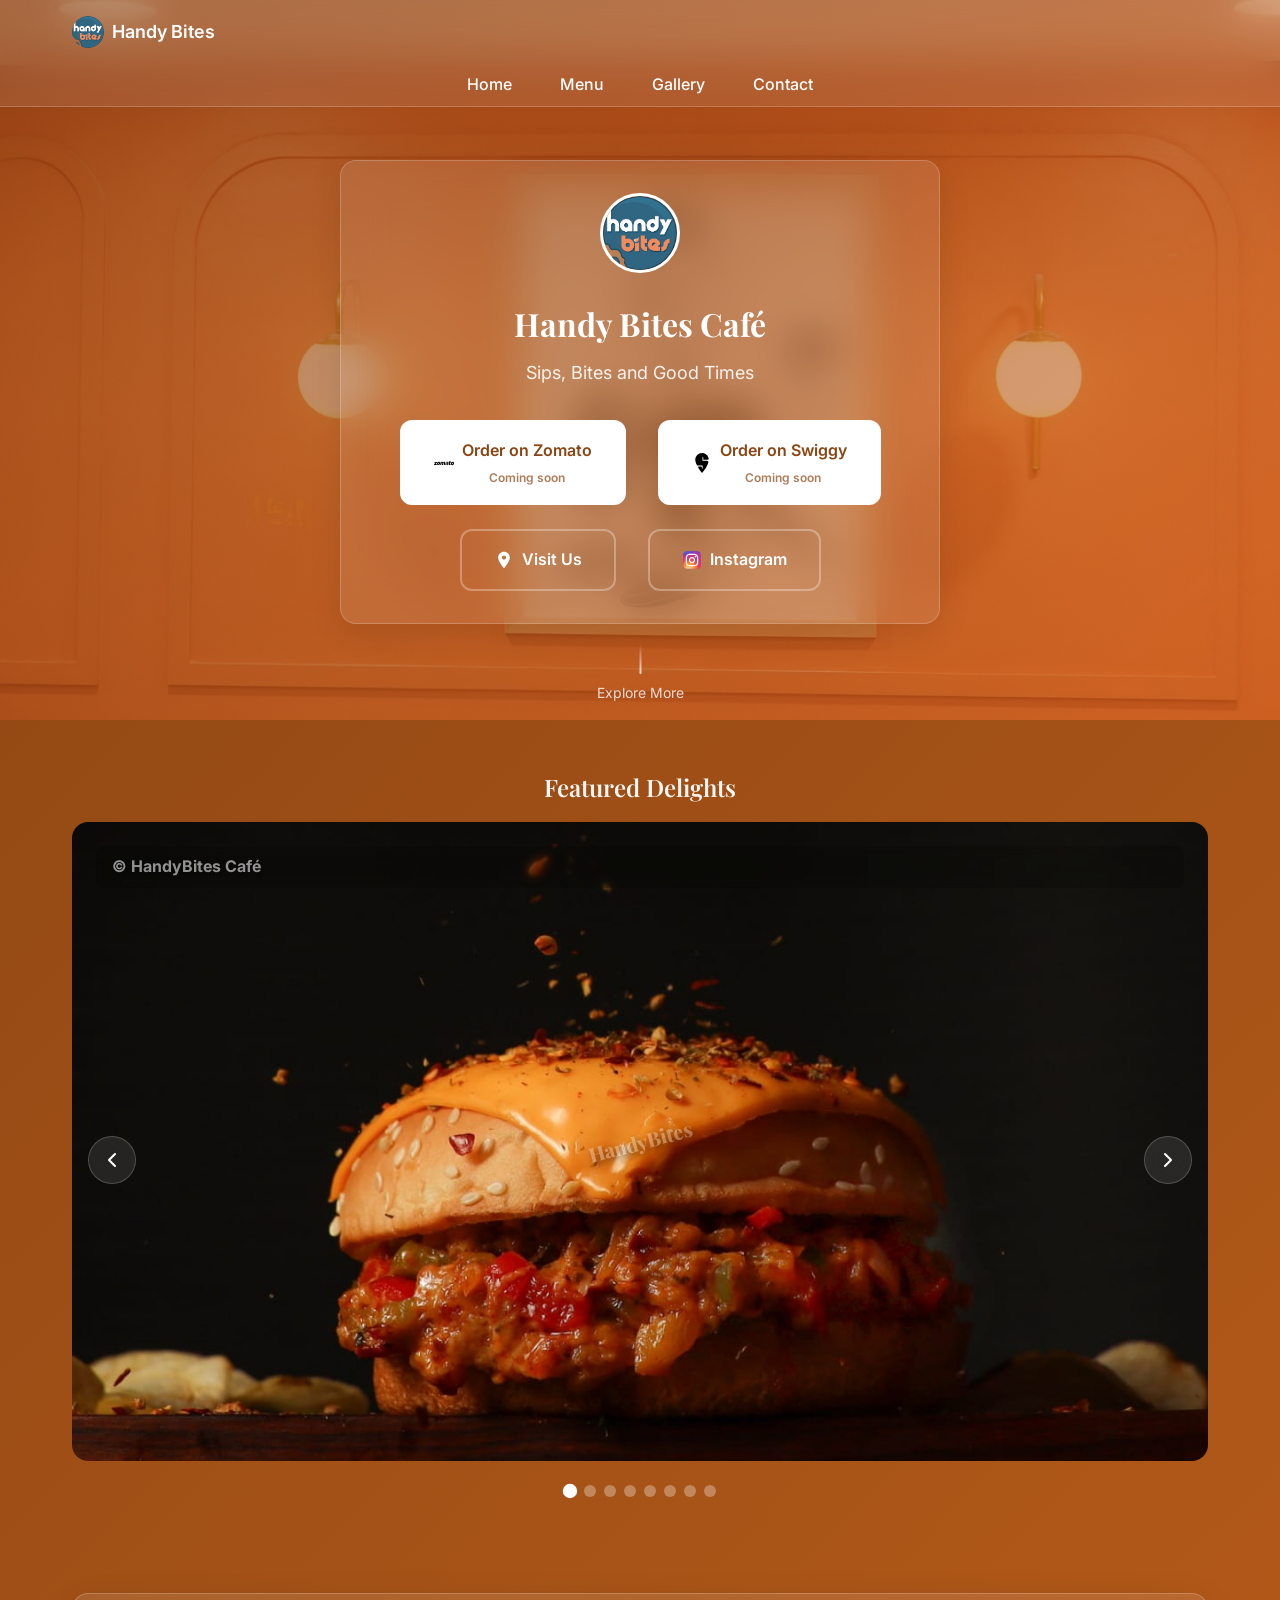
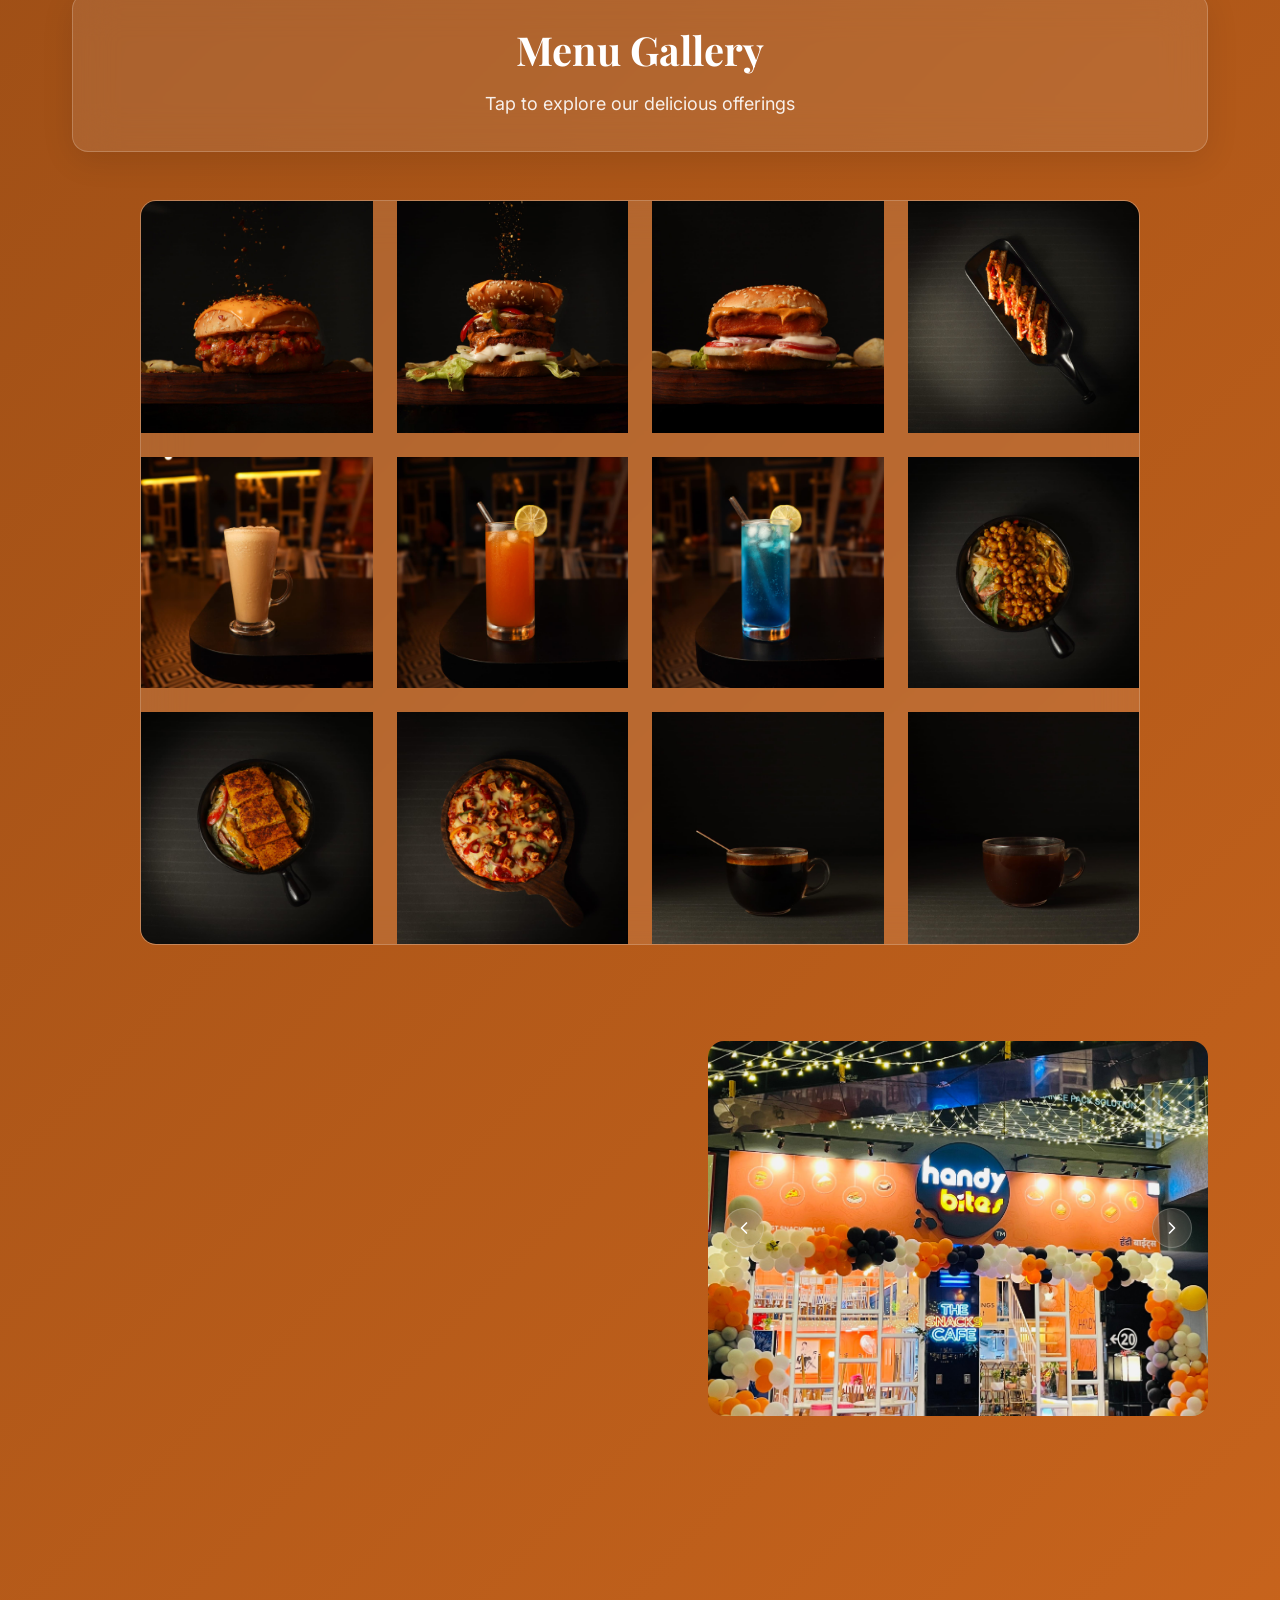
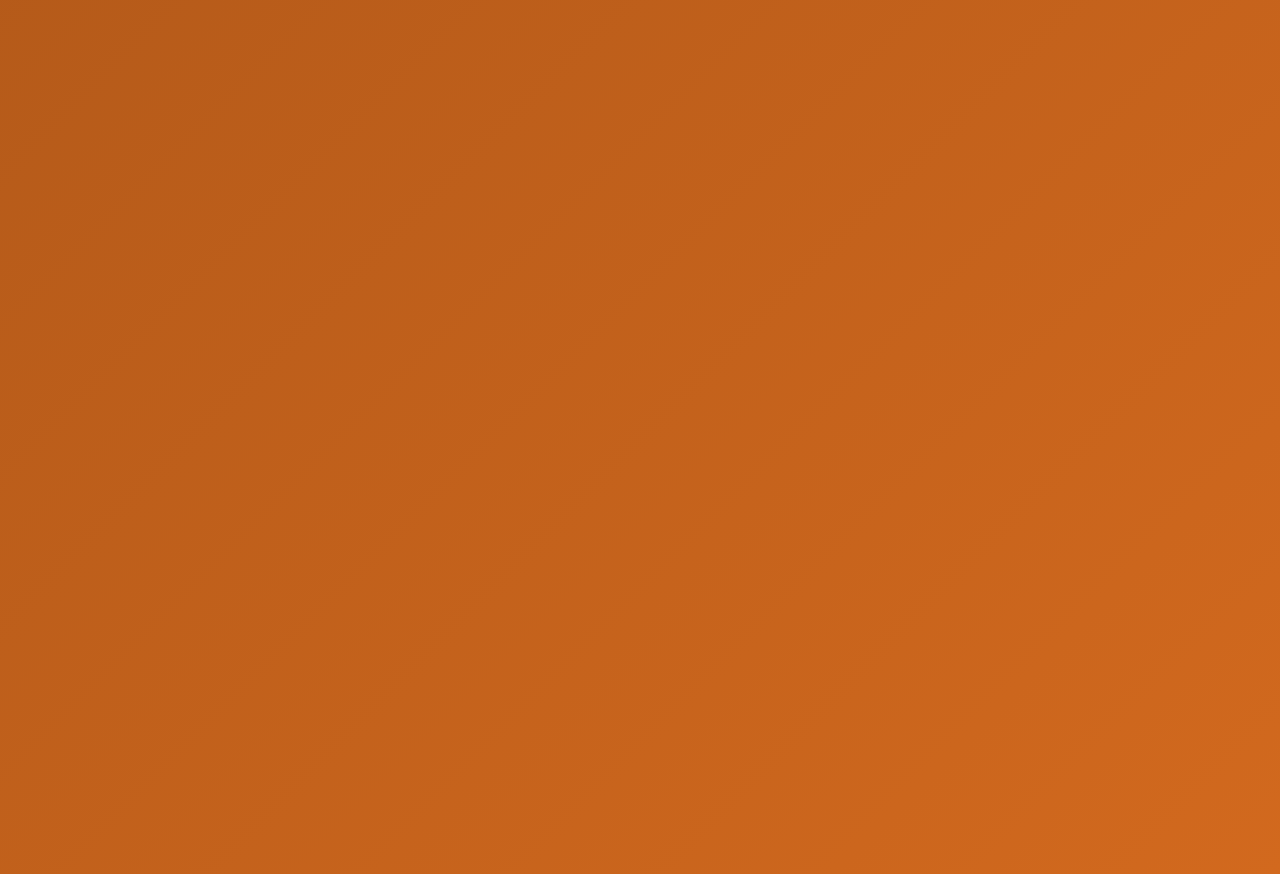
<file: docs/index.html>
<!DOCTYPE html>
<html lang="en">
<head>
    <meta charset="UTF-8">
    <meta name="viewport" content="width=device-width, initial-scale=1.0">
    <meta name="description" content="Handy Bites Café - Sips, Bites and Good Times">
    <meta name="theme-color" content="#8B4513">
    <title>Handy Bites Café - Visit Now</title>
    <link rel="stylesheet" href="style.css">
    <link rel="icon" href="assets/HBLogo.png">
    <link rel="preconnect" href="https://fonts.googleapis.com">
    <link rel="preconnect" href="https://fonts.gstatic.com" crossorigin>
    <link href="https://fonts.googleapis.com/css2?family=Inter:wght@300;400;500;600;700&family=Playfair+Display:wght@400;600;700&display=swap" rel="stylesheet">
</head>
<body>
    <!-- Mobile Navigation -->
    <nav class="mobile-nav">
        <div class="nav-container">
            <div class="nav-logo">
                <img src="assets/HBLogo.png" alt="Handy Bites" class="nav-logo-img">
                <span class="nav-brand">Handy Bites</span>
            </div>
            <button class="menu-toggle" id="menuToggle" aria-label="Toggle menu">
                <span></span>
                <span></span>
                <span></span>
            </button>
        </div>
        <div class="mobile-menu" id="mobileMenu">
            <div class="menu-items">
                <a href="#hero" class="menu-item">Home</a>
                <a href="#menu" class="menu-item">Menu</a>
                <a href="#gallery" class="menu-item">Gallery</a>
                <a href="#contact" class="menu-item">Contact</a>
            </div>
        </div>
    </nav>

    <!-- Hero Section with Frosted Glass -->
    <section class="hero" id="hero">
        <div class="hero-bg-slideshow" id="heroBgSlideshow">
            <!-- Background images will be loaded here -->
        </div>
        <div class="hero-overlay"></div>
        
        <div class="hero-content">
            <div class="glass-card hero-card">
                <div class="brand-info">
                    <div class="logo-container">
                        <img src="assets/HBLogo.png" alt="Handy Bites Logo" class="brand-logo">
                    </div>
                    <h1 class="brand-title">Handy Bites Café</h1>
                    <p class="brand-tagline">Sips, Bites and Good Times</p>
                </div>
                
                <div class="cta-section">
                    <div class="primary-actions">
                        <div class="cta-btn primary disabled">
                            <img src="assets/zomato.svg" alt="Zomato">
                            <div>
                                <span>Order on Zomato</span>
                                <p style="font-size: 0.75rem; margin-top: 4px; opacity: 0.7;">Coming soon</p>
                            </div>
                        </div>
                        <div class="cta-btn primary disabled">
                            <img src="assets/swiggy.svg" alt="Swiggy">
                            <div>
                                <span>Order on Swiggy</span>
                                <p style="font-size: 0.75rem; margin-top: 4px; opacity: 0.7;">Coming soon</p>
                            </div>
                        </div>
                    </div>
                    
                    <div class="secondary-actions">
                        <a href="#contact" class="cta-btn secondary">
                            <img src="assets/location-icon.svg" alt="Visit Us">
                            <span>Visit Us</span>
                        </a>
                        <a href="https://www.instagram.com/handybites.in" target="_blank" class="cta-btn secondary">
                            <img src="assets/instagram.svg" alt="Instagram">
                            <span>Instagram</span>
                        </a>
                    </div>
                </div>
            </div>
        </div>
        
        <div class="scroll-hint">
            <div class="scroll-indicator"></div>
            <span>Explore More</span>
        </div>
    </section>

    <!-- Featured Menu Slideshow -->
    <section class="featured-menu" id="menu">
        <div class="container">
            <h2 class="featured-title">Featured Delights</h2>
            
            <div class="slideshow-wrapper">
                <div class="menu-slideshow" id="menuSlideshow">
                    <!-- Menu slides will be loaded here -->
                </div>
                <div class="slideshow-controls">
                    <button class="slide-btn prev" id="prevSlide" aria-label="Previous">
                        <svg width="24" height="24" viewBox="0 0 24 24" fill="none">
                            <path d="M15 18L9 12L15 6" stroke="currentColor" stroke-width="2" stroke-linecap="round" stroke-linejoin="round"/>
                        </svg>
                    </button>
                    <button class="slide-btn next" id="nextSlide" aria-label="Next">
                        <svg width="24" height="24" viewBox="0 0 24 24" fill="none">
                            <path d="M9 18L15 12L9 6" stroke="currentColor" stroke-width="2" stroke-linecap="round" stroke-linejoin="round"/>
                        </svg>
                    </button>
                </div>
                <div class="slide-indicators" id="slideIndicators">
                    <!-- Indicators will be generated dynamically -->
                </div>
            </div>
        </div>
    </section>

    <!-- Menu Gallery Preview -->
    <section class="menu-gallery" id="gallery">
        <div class="container">
            <div class="glass-card section-header">
                <h2 class="section-title">Menu Gallery</h2>
                <p class="section-subtitle">Tap to explore our delicious offerings</p>
            </div>
            
            <!-- Gallery link redirects to separate page -->
            <div class="instagram-grid" id="menuPreview">
                <!-- 4x3 grid items will be loaded here -->
            </div>
    </div>
    </section>

    <!-- Café Ambiance Section -->
    <section class="ambiance-section">
        <div class="container">
            <div class="ambiance-content">
                <div class="ambiance-info">
                    <div class="glass-card">
                        <h2 class="ambiance-title">Experience Our Cozy Ambiance</h2>
                        <p class="ambiance-description">
                            Step into our warm and inviting space, where every corner tells a story of comfort and amazing flavors. From delightful coffee dates to memorable gatherings with family and friends, Handy Bites Café is your perfect destination for cozy moments and incredible food.
                        </p>
                        <div class="features-grid">
                            <div class="feature-item">
                                <div class="feature-icon">☕</div>
                                <span>Premium Drinks</span>
                            </div>
                            <div class="feature-item">
                                <div class="feature-icon">🥪</div>
                                <span>Fresh Bites</span>
                            </div>
                            <div class="feature-item">
                                <div class="feature-icon">📍</div>
                                <span>Great Location</span>
                            </div>
                            <div class="feature-item">
                                <div class="feature-icon">⭐</div>
                                <span>Amazing Experience</span>
                            </div>
                        </div>
                    </div>
                </div>
                
                <div class="cafe-slideshow-container">
                    <div class="cafe-slideshow" id="cafeSlideshow">
                        <!-- Café images will be loaded here -->
                    </div>
                    <div class="cafe-controls">
                        <button class="cafe-btn prev" id="prevCafe" aria-label="Previous">
                            <svg width="20" height="20" viewBox="0 0 24 24" fill="none">
                                <path d="M15 18L9 12L15 6" stroke="currentColor" stroke-width="2" stroke-linecap="round" stroke-linejoin="round"/>
                            </svg>
                        </button>
                        <button class="cafe-btn next" id="nextCafe" aria-label="Next">
                            <svg width="20" height="20" viewBox="0 0 24 24" fill="none">
                                <path d="M9 18L15 12L9 6" stroke="currentColor" stroke-width="2" stroke-linecap="round" stroke-linejoin="round"/>
                            </svg>
                        </button>
                    </div>
                </div>
            </div>
        </div>
    </section>

    <!-- Contact Section -->
    <section class="contact-section" id="contact">
        <div class="container">
            <div class="glass-card">
                <h2 class="section-title">Visit Us Today</h2>
                <div class="contact-grid">
                    <div class="contact-item">
                        <div class="contact-icon">📍</div>
                        <div class="contact-info">
                            <h3>Location</h3>
                            <p>GPVG+HC5, Symbiosis Lavale Rd, Lavale, Nande, Pune, Maharashtra 412115</p>
                            <a href="https://maps.app.goo.gl/Cv2JzQRnhbSbbvqH8" target="_blank" class="contact-link">Get Directions</a>
                        </div>
                    </div>
                    
                    <div class="contact-item">
                        <div class="contact-icon">📞</div>
                        <div class="contact-info">
                            <h3>Phone</h3>
                            <p>+91 8329451530</p>
                            <div class="contact-actions">
                                <a href="tel:08329451530" class="contact-btn">
                                    <img src="assets/call-contact.svg" alt="Call">
                                    Call Now
                                </a>
                                <a href="https://wa.me/918329451530" target="_blank" class="contact-btn whatsapp">
                                    <img src="assets/whatsapp-icon-logo.svg" alt="WhatsApp">
                                    WhatsApp
                                </a>
                            </div>
                        </div>
                    </div>
                </div>
                
                <div class="social-section">
                    <h3>Socials</h3>
                    <div class="social-links">
                        <a href="https://www.instagram.com/handybites.in" target="_blank" class="social-btn">
                            <img src="assets/instagram.svg" alt="Instagram">
                            <span>@handybites.in</span>
                        </a>
                        <a href="https://share.google/IF0nR9hM9X5G4NKOo" target="_blank" class="social-btn">
                            <img src="assets/google-colored.svg" alt="Google">
                            <span>Google</span>
                        </a>
                    </div>
                </div>
            </div>
        </div>
    </section>

    <!-- Footer -->
    <footer class="footer">
        <div class="container">
            <div class="glass-card footer-content">
                <div class="footer-info">
                    <div class="footer-brand">
                        <img src="assets/HBLogo.png" alt="Handy Bites" class="footer-logo">
                        <div>
                            <h3>Handy Bites Café</h3>
                            <p>Where every sip and bite creates memories</p>
                        </div>
                    </div>
                    <div class="footer-links">
                        <a href="#hero">Home</a>
                        <a href="#menu">Menu</a>
                        <a href="#contact">Contact</a>
                    </div>
                </div>
                <div class="footer-bottom">
                    <p>&copy; 2025 Handy Bites Café. All rights reserved.</p>
                </div>
            </div>
        </div>
    </footer>

    <script src="script.js"></script>
</body>
</html>
</file>
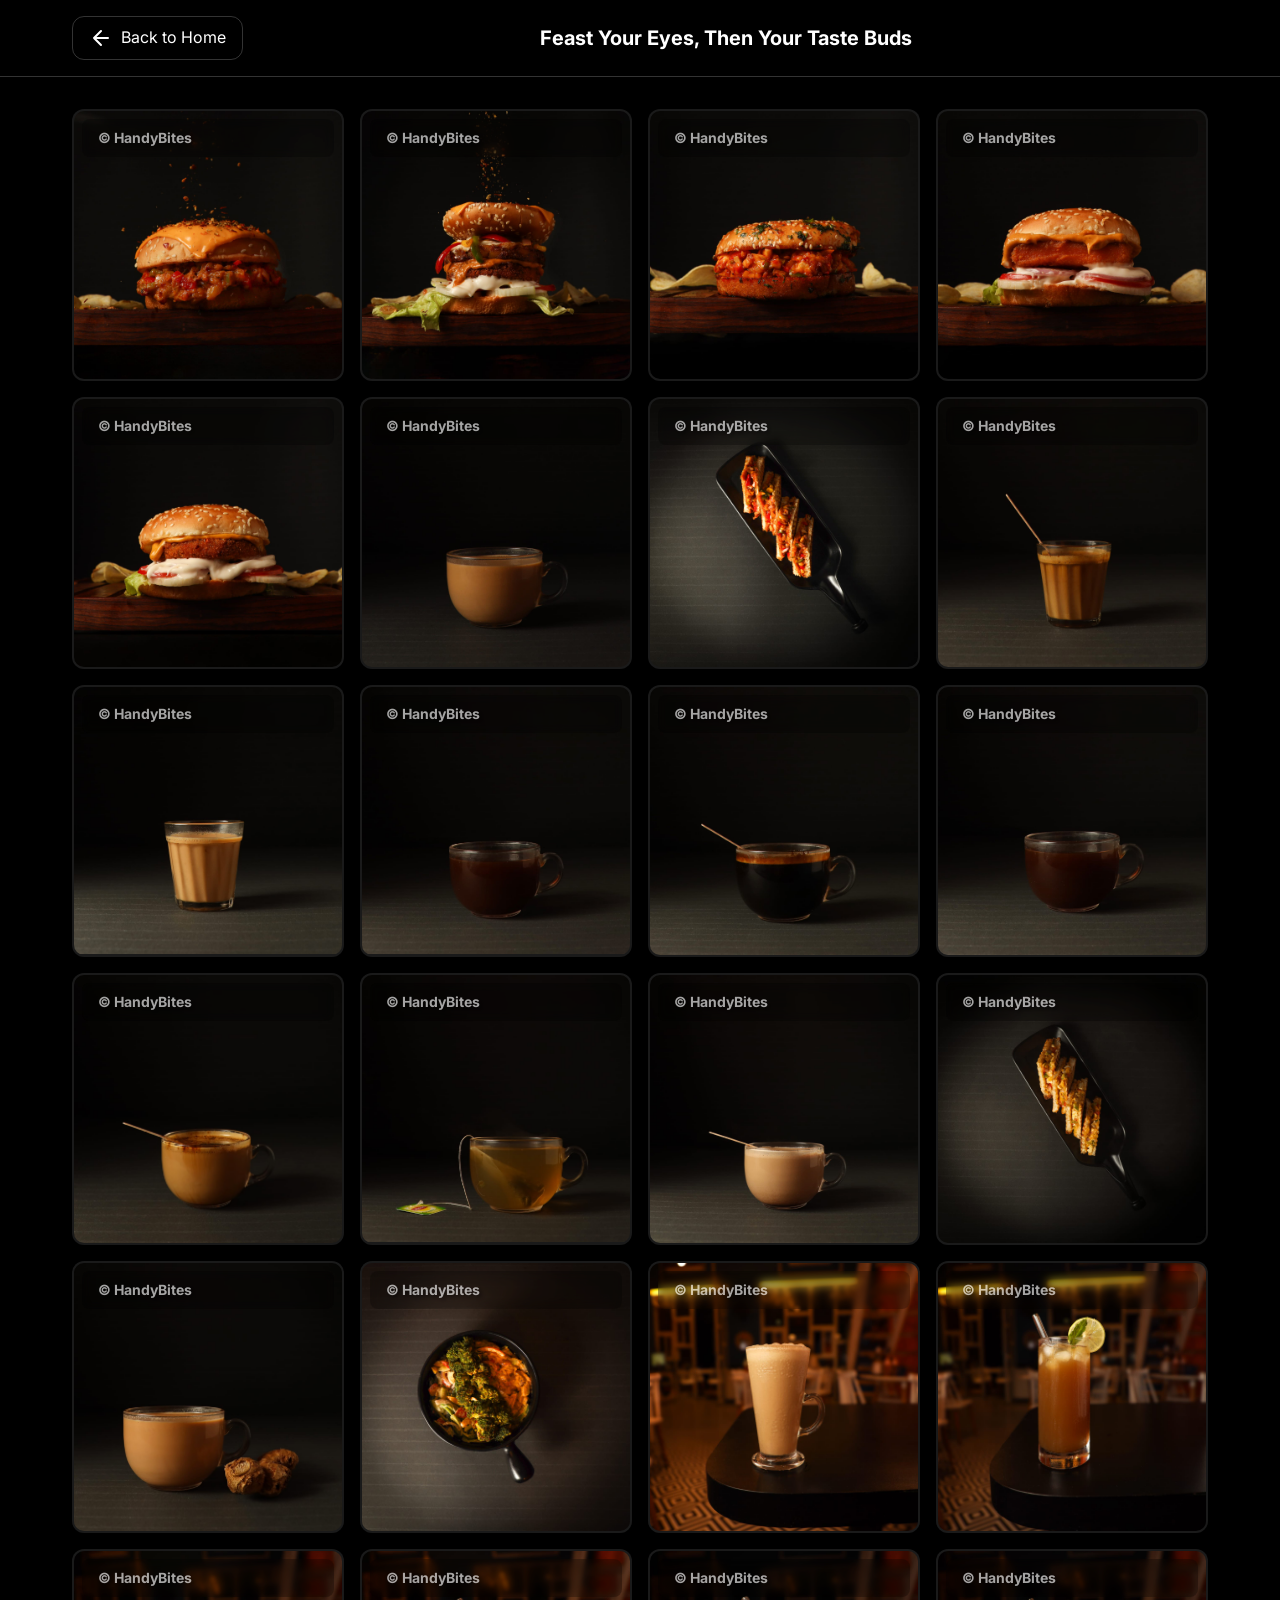
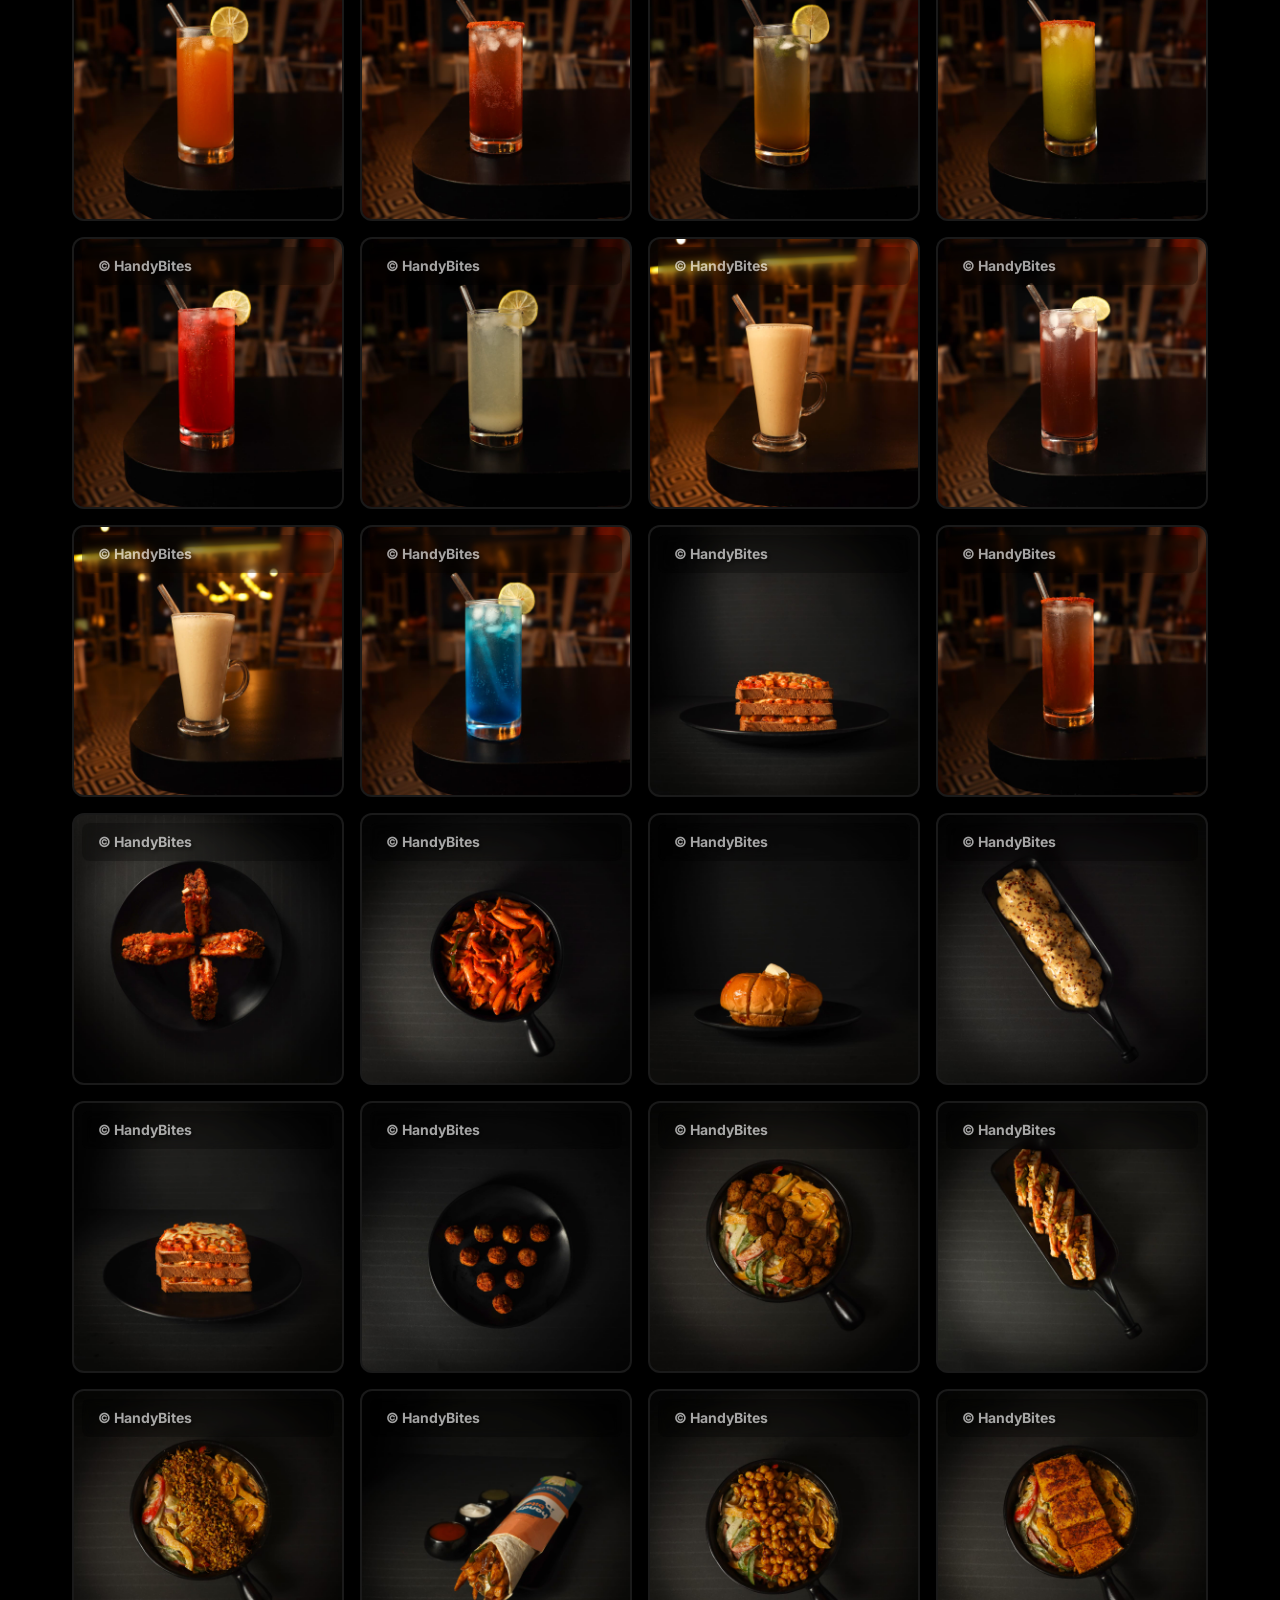
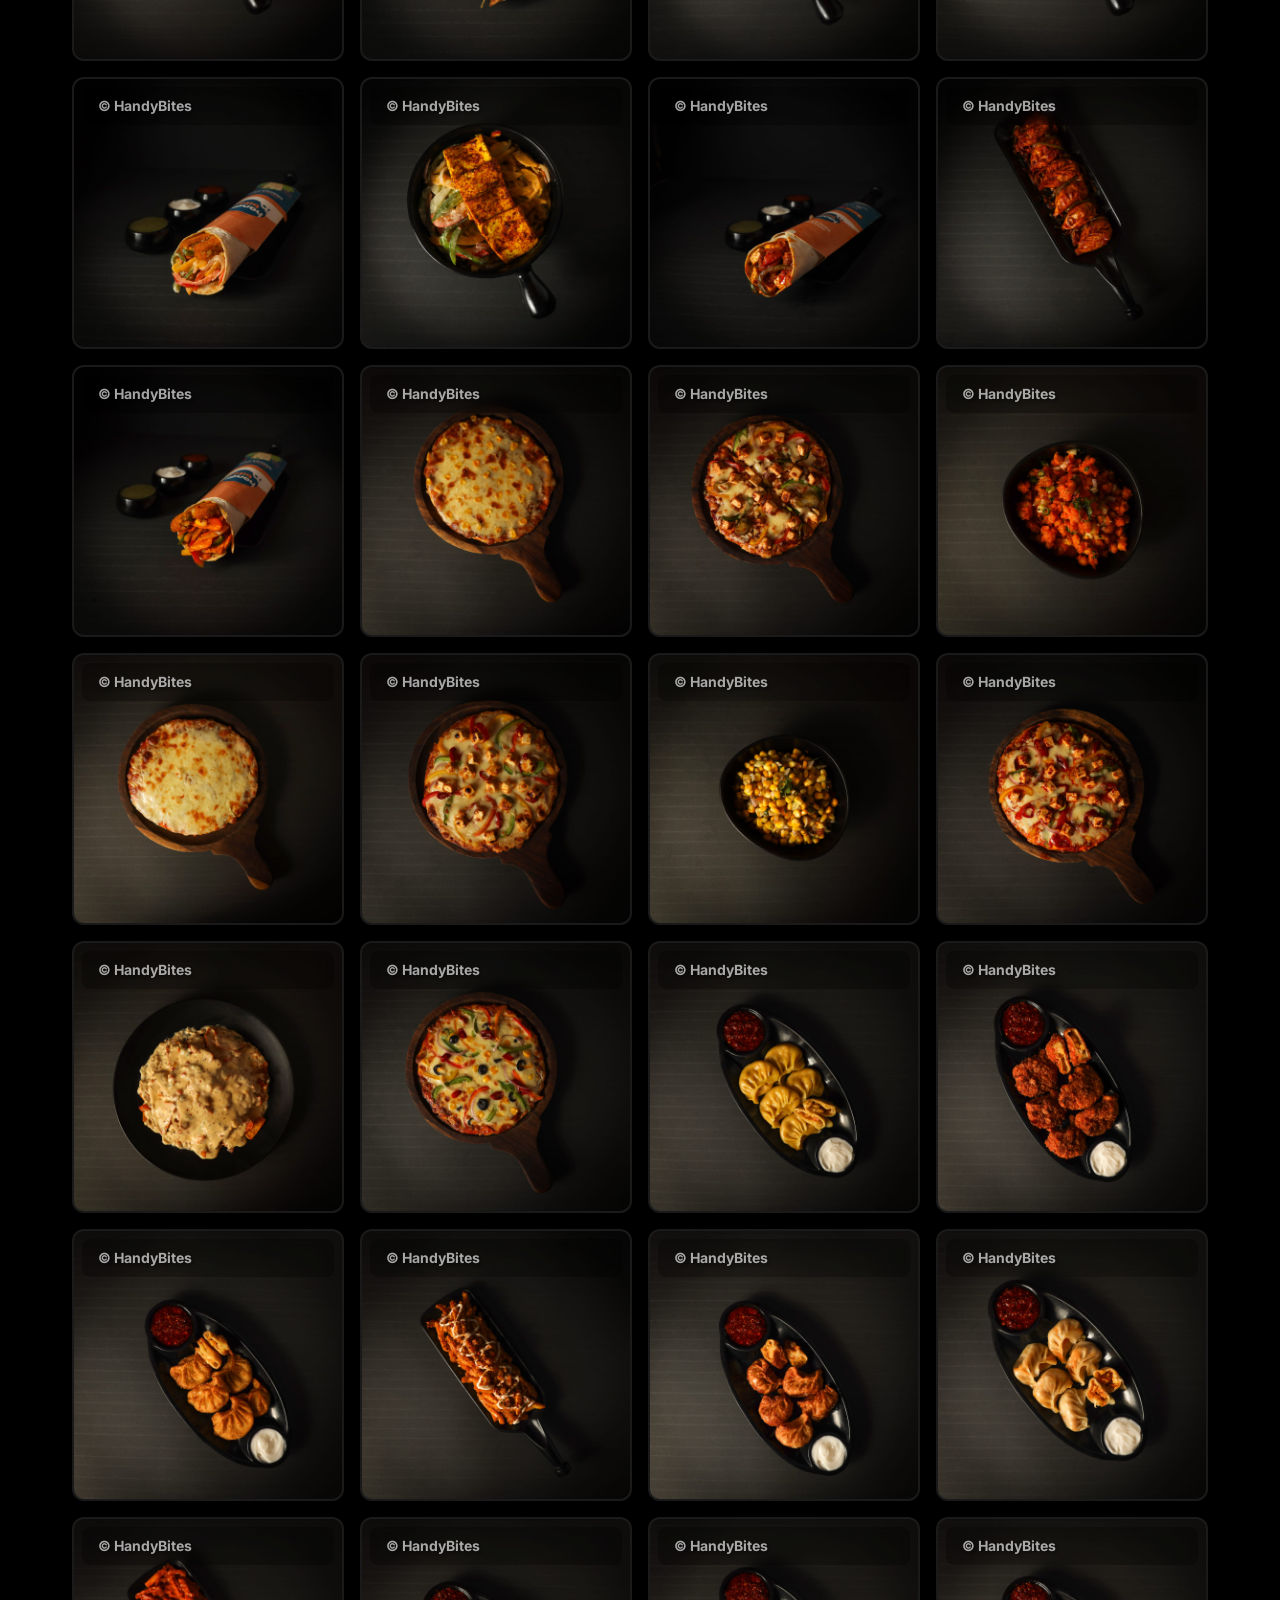
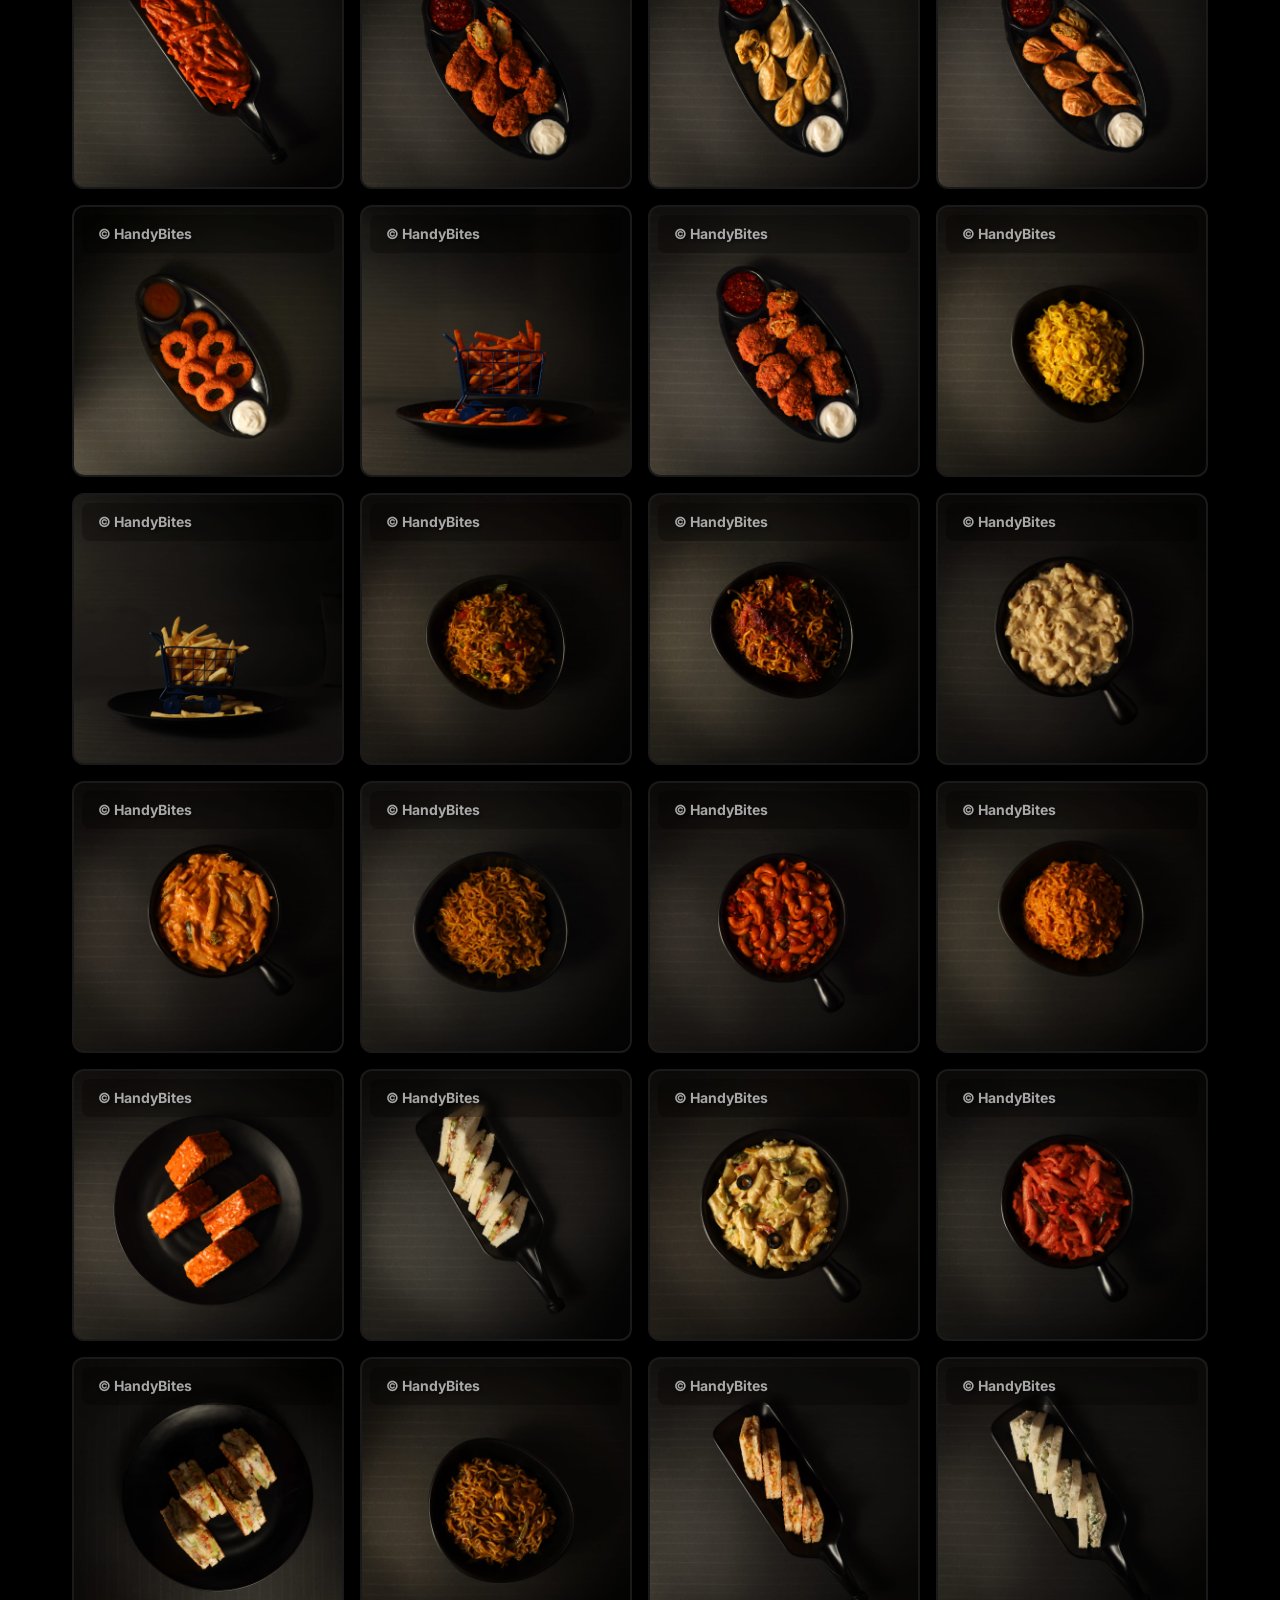
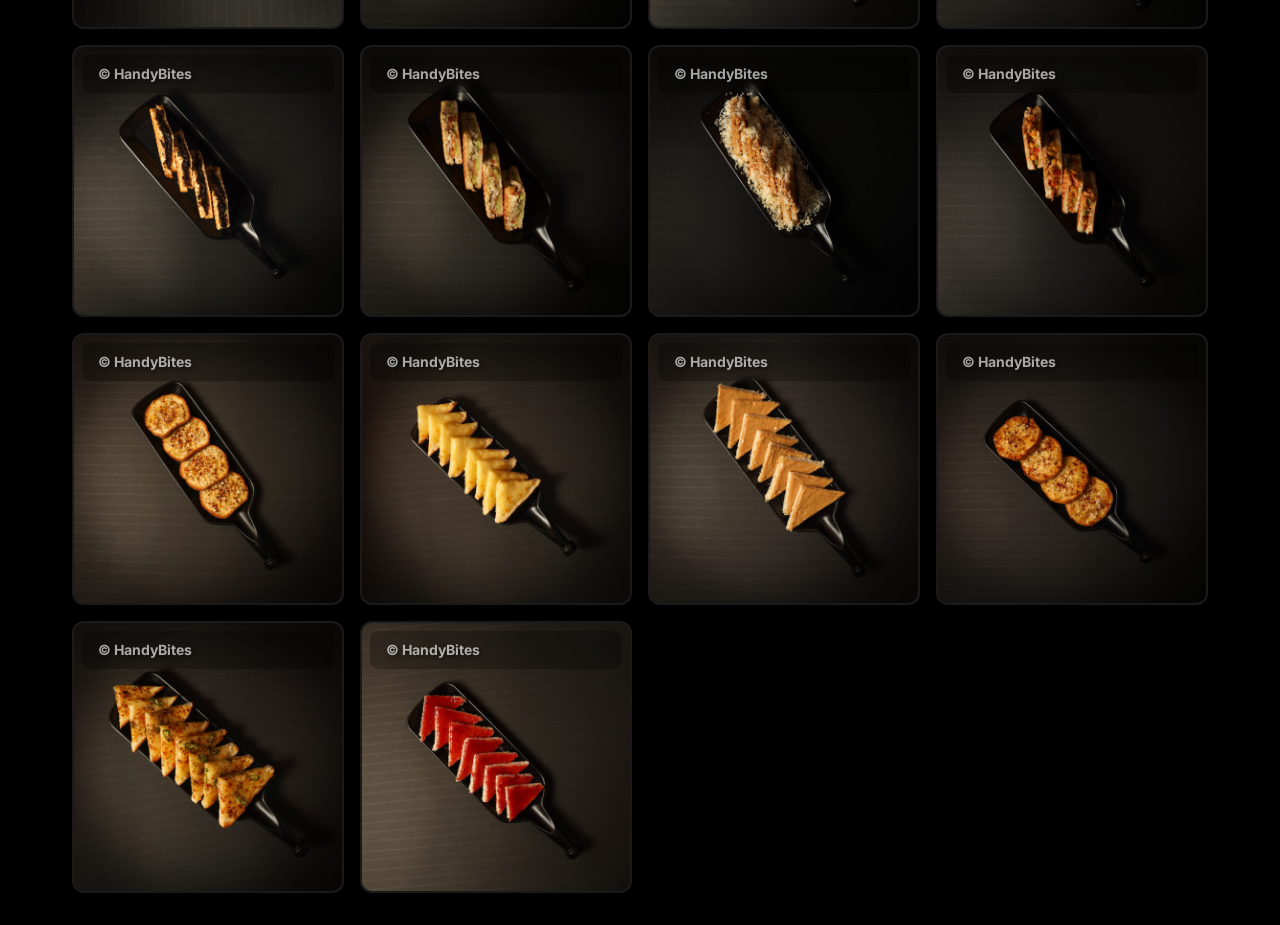
<file: docs/gallery.html>
<!DOCTYPE html>
<html lang="en">
<head>
    <meta charset="UTF-8">
    <meta name="viewport" content="width=device-width, initial-scale=1.0">
    <meta name="description" content="Handy Bites Café - Complete Menu Gallery">
    <meta name="theme-color" content="#8B4513">
    <title>Menu Gallery - Handy Bites Café</title>
    <link rel="stylesheet" href="style.css">
    <link rel="icon" href="assets/HBLogo.png">
    <link rel="preconnect" href="https://fonts.googleapis.com">
    <link rel="preconnect" href="https://fonts.gstatic.com" crossorigin>
    <link href="https://fonts.googleapis.com/css2?family=Inter:wght@300;400;500;600;700&family=Playfair+Display:wght@400;600;700&display=swap" rel="stylesheet">
</head>
<body class="gallery-page">
    <!-- Gallery Header -->
    <header class="gallery-header">
        <div class="container">
            <div class="gallery-nav">
                <a href="index.html" class="back-btn">
                    <svg width="24" height="24" viewBox="0 0 24 24" fill="none">
                        <path d="M19 12H5M12 19l-7-7 7-7" stroke="currentColor" stroke-width="2" stroke-linecap="round" stroke-linejoin="round"/>
                    </svg>
                    <span>Back to Home</span>
                </a>
                <h1 class="gallery-title">Feast Your Eyes, Then Your Taste Buds</h1>
            </div>
        </div>
    </header>

    <!-- Gallery Grid -->
    <main class="gallery-main">
        <div class="container">
            <div class="gallery-grid" id="galleryGrid">
                <!-- All menu items will be loaded here in 4-column grid -->
            </div>
        </div>
    </main>

    <!-- Instagram-style Vertical View -->
    <div class="instagram-view" id="instagramView">
        <div class="instagram-backdrop" id="instagramBackdrop"></div>
        <div class="instagram-content">
            <div class="instagram-header">
                <button class="instagram-back" id="instagramBack" aria-label="Back to gallery">
                    <svg width="24" height="24" viewBox="0 0 24 24" fill="none">
                        <path d="M19 12H5M12 19l-7-7 7-7" stroke="currentColor" stroke-width="2" stroke-linecap="round" stroke-linejoin="round"/>
                    </svg>
                </button>
                <span class="instagram-title">Menu Items</span>
                <button class="instagram-close" id="instagramClose" aria-label="Close">
                    <svg width="24" height="24" viewBox="0 0 24 24" fill="none">
                        <path d="M18 6L6 18M6 6L18 18" stroke="currentColor" stroke-width="2" stroke-linecap="round" stroke-linejoin="round"/>
                    </svg>
                </button>
            </div>
            
            <!-- Vertical Scrollable Image List -->
            <div class="instagram-scroll" id="instagramScroll">
                <!-- All images will be loaded here vertically -->
            </div>
        </div>
    </div>

    <script src="gallery.js"></script>
</body>
</html>
</file>
<file: docs/style.css>
/* Modern Mobile-First CSS with Frosted Glass Effects */

/* CSS Custom Properties */
:root {
  /* Colors */
  --primary: #8B4513;
  --primary-light: #D2691E;
  --primary-dark: #5D2A0A;
  --accent: #F4A460;
  --text-primary: #2C1810;
  --text-secondary: #6B4423;
  --text-light: #F5F5DC;
  --white: #FFFFFF;
  --black: #000000;
  
  /* Glass Effects */
  --glass-bg: rgba(255, 255, 255, 0.1);
  --glass-border: rgba(255, 255, 255, 0.2);
  --glass-shadow: rgba(0, 0, 0, 0.1);
  --glass-backdrop: blur(20px);
  
  /* Spacing */
  --container-padding: 1rem;
  --section-padding: 2rem 0;
  --card-padding: 1.5rem;
  --gap-xs: 0.5rem;
  --gap-sm: 1rem;
  --gap-md: 1.5rem;
  --gap-lg: 2rem;
  --gap-xl: 3rem;
  
  /* Typography */
  --font-family-primary: 'Inter', -apple-system, BlinkMacSystemFont, sans-serif;
  --font-family-display: 'Playfair Display', serif;
  --font-size-xs: 0.75rem;
  --font-size-sm: 0.875rem;
  --font-size-base: 1rem;
  --font-size-lg: 1.125rem;
  --font-size-xl: 1.25rem;
  --font-size-2xl: 1.5rem;
  --font-size-3xl: 2rem;
  --font-size-4xl: 2.5rem;
  
  /* Border Radius */
  --radius-sm: 8px;
  --radius-md: 12px;
  --radius-lg: 16px;
  --radius-xl: 24px;
  
  /* Transitions */
  --transition-fast: 0.15s ease;
  --transition-base: 0.3s ease;
  --transition-slow: 0.5s ease;
  
  /* Z-index */
  --z-nav: 1000;
  --z-modal: 2000;
  --z-overlay: 1500;
}

/* Reset and Base Styles */
* {
  margin: 0;
  padding: 0;
  box-sizing: border-box;
}

html {
  scroll-behavior: smooth;
  -webkit-text-size-adjust: 100%;
}

body {
  font-family: var(--font-family-primary);
  font-size: var(--font-size-base);
  line-height: 1.6;
  color: var(--text-primary);
  background: linear-gradient(135deg, #8B4513 0%, #D2691E 100%);
  min-height: 100vh;
  overflow-x: hidden;
  -webkit-font-smoothing: antialiased;
  -moz-osx-font-smoothing: grayscale;
}

/* Container */
.container {
  max-width: 1200px;
  margin: 0 auto;
  padding: 0 var(--container-padding);
}

/* Glass Card Component */
.glass-card {
  background: var(--glass-bg);
  backdrop-filter: var(--glass-backdrop);
  -webkit-backdrop-filter: var(--glass-backdrop);
  border: 1px solid var(--glass-border);
  border-radius: var(--radius-lg);
  padding: var(--card-padding);
  box-shadow: 0 8px 32px var(--glass-shadow);
  transition: all var(--transition-base);
}

.glass-card:hover {
  transform: translateY(-2px);
  box-shadow: 0 12px 40px rgba(0, 0, 0, 0.15);
}

/* Mobile Navigation */
.mobile-nav {
  position: fixed;
  top: 0;
  left: 0;
  right: 0;
  z-index: var(--z-nav);
  background: var(--glass-bg);
  backdrop-filter: var(--glass-backdrop);
  -webkit-backdrop-filter: var(--glass-backdrop);
  border-bottom: 1px solid var(--glass-border);
}

.nav-container {
  display: flex;
  justify-content: space-between;
  align-items: center;
  padding: 1rem var(--container-padding);
  max-width: 1200px;
  margin: 0 auto;
}

.nav-logo {
  display: flex;
  align-items: center;
  gap: var(--gap-xs);
}

.nav-logo-img {
  width: 32px;
  height: 32px;
  border-radius: 50%;
}

.nav-brand {
  font-weight: 600;
  font-size: var(--font-size-lg);
  color: var(--white);
}

.menu-toggle {
  display: flex;
  flex-direction: column;
  gap: 4px;
  background: none;
  border: none;
  cursor: pointer;
  padding: 8px;
  border-radius: var(--radius-sm);
  transition: var(--transition-base);
}

.menu-toggle span {
  width: 24px;
  height: 2px;
  background: var(--white);
  border-radius: 2px;
  transition: var(--transition-base);
}

.menu-toggle.active span:nth-child(1) {
  transform: rotate(45deg) translate(6px, 6px);
}

.menu-toggle.active span:nth-child(2) {
  opacity: 0;
}

.menu-toggle.active span:nth-child(3) {
  transform: rotate(-45deg) translate(6px, -6px);
}

.mobile-menu {
  max-height: 0;
  overflow: hidden;
  transition: max-height var(--transition-base);
  background: var(--glass-bg);
  backdrop-filter: var(--glass-backdrop);
  -webkit-backdrop-filter: var(--glass-backdrop);
}

.mobile-menu.active {
  max-height: 300px;
}

.menu-items {
  padding: var(--gap-sm) var(--container-padding);
  display: flex;
  flex-direction: column;
  gap: var(--gap-sm);
}

.menu-item {
  color: var(--white);
  text-decoration: none;
  padding: var(--gap-xs) var(--gap-sm);
  border-radius: var(--radius-sm);
  transition: var(--transition-base);
  font-weight: 500;
}

.menu-item:hover {
  background: rgba(255, 255, 255, 0.1);
}

/* Hero Section */
.hero {
  position: relative;
  min-height: 80vh;
  display: flex;
  align-items: center;
  justify-content: center;
  overflow: hidden;
  padding: 4rem var(--container-padding) 2rem;
}

.hero-bg-slideshow {
  position: absolute;
  top: 0;
  left: 0;
  width: 100%;
  height: 100%;
  z-index: -2;
}

.hero-bg-slide {
  position: absolute;
  top: 0;
  left: 0;
  width: 100%;
  height: 100%;
  background-size: cover;
  background-position: center;
  opacity: 0;
  transition: opacity 2s ease;
}

.hero-bg-slide.active {
  opacity: 1;
}

.hero-overlay {
  position: absolute;
  top: 0;
  left: 0;
  width: 100%;
  height: 100%;
  background: linear-gradient(135deg, rgba(139, 69, 19, 0.7) 0%, rgba(210, 105, 30, 0.6) 100%);
  z-index: -1;
}

.hero-content {
  width: 100%;
  max-width: 500px;
  text-align: center;
}

.hero-card {
  color: var(--white);
  text-align: center;
}

.logo-container {
  margin-bottom: var(--gap-md);
}

.brand-logo {
  width: 80px;
  height: 80px;
  border-radius: 50%;
  border: 3px solid var(--white);
}

.brand-title {
  font-family: var(--font-family-display);
  font-size: var(--font-size-3xl);
  font-weight: 700;
  margin-bottom: var(--gap-sm);
  line-height: 1.2;
}

.brand-tagline {
  font-size: var(--font-size-lg);
  margin-bottom: var(--gap-lg);
  opacity: 0.9;
}

.veg-badge {
  display: inline-flex;
  align-items: center;
  gap: var(--gap-xs);
  background: rgba(76, 175, 80, 0.2);
  border: 1px solid rgba(76, 175, 80, 0.3);
  padding: var(--gap-xs) var(--gap-sm);
  border-radius: var(--radius-xl);
  margin-bottom: var(--gap-lg);
  font-size: var(--font-size-sm);
  font-weight: 500;
}

.veg-icon {
  width: 16px;
  height: 16px;
}

.cta-section {
  display: flex;
  flex-direction: column;
  gap: var(--gap-md);
}

.primary-actions,
.secondary-actions {
  display: flex;
  flex-direction: column;
  gap: var(--gap-sm);
}

.cta-btn {
  display: flex;
  align-items: center;
  justify-content: center;
  gap: var(--gap-xs);
  padding: 1rem var(--gap-lg);
  border-radius: var(--radius-md);
  text-decoration: none;
  font-weight: 600;
  font-size: var(--font-size-base);
  transition: all var(--transition-base);
  min-height: 48px;
}

.cta-btn.primary {
  background: var(--white);
  color: var(--primary);
  border: 2px solid var(--white);
}

.cta-btn.primary:hover {
  background: transparent;
  color: var(--white);
  transform: translateY(-2px);
}

.cta-btn.secondary {
  background: transparent;
  color: var(--white);
  border: 2px solid rgba(255, 255, 255, 0.3);
}

.cta-btn.secondary:hover {
  background: rgba(255, 255, 255, 0.1);
  border-color: var(--white);
  transform: translateY(-2px);
}

.cta-btn img {
  width: 20px;
  height: 20px;
}

.scroll-hint {
  position: absolute;
  bottom: 1rem;
  left: 50%;
  transform: translateX(-50%);
  display: flex;
  flex-direction: column;
  align-items: center;
  gap: var(--gap-xs);
  color: var(--white);
  font-size: var(--font-size-sm);
  opacity: 0.8;
}

.scroll-indicator {
  width: 2px;
  height: 30px;
  background: linear-gradient(to bottom, transparent, var(--white));
  border-radius: 2px;
  animation: bounce 2s infinite;
}

@keyframes bounce {
  0%, 20%, 50%, 80%, 100% {
    transform: translateY(0);
  }
  40% {
    transform: translateY(-10px);
  }
  60% {
    transform: translateY(-5px);
  }
}

/* Section Styles */
section {
  padding: var(--section-padding);
  position: relative;
}

.section-header {
  text-align: center;
  margin-bottom: var(--gap-xl);
  color: var(--white);
}

.section-title {
  font-family: var(--font-family-display);
  font-size: var(--font-size-3xl);
  font-weight: 700;
  margin-bottom: var(--gap-sm);
  line-height: 1.2;
}

.section-subtitle {
  font-size: var(--font-size-lg);
  opacity: 0.9;
}

/* Featured Menu Slideshow */
.featured-title {
  font-family: var(--font-family-display);
  font-size: var(--font-size-2xl);
  font-weight: 600;
  color: var(--white);
  text-align: center;
  margin: 0 0 var(--gap-sm) 0;
  opacity: 0.95;
}

.featured-menu {
  padding: var(--gap-xl) 0;
}

.slideshow-wrapper {
  position: relative;
  max-width: 800px;
  margin: 0 auto;
}

.menu-slideshow {
  position: relative;
  border-radius: var(--radius-lg);
  overflow: hidden;
  aspect-ratio: 4/3;
  background: var(--glass-bg);
  backdrop-filter: var(--glass-backdrop);
  -webkit-backdrop-filter: var(--glass-backdrop);
}

.menu-slide {
  position: absolute;
  top: 0;
  left: 0;
  width: 100%;
  height: 100%;
  opacity: 0;
  transform: scale(1.05);
  transition: all var(--transition-slow);
}

.menu-slide.active {
  opacity: 1;
  transform: scale(1);
}

.menu-slide.loaded {
  animation: slideIn 0.5s ease-out;
}

.menu-slide img {
  width: 100%;
  height: 100%;
  object-fit: cover;
  transition: transform var(--transition-base);
}

.menu-slide img:hover {
  transform: scale(1.02);
}

.menu-slide img:hover {
  transform: scale(1.02);
}

/* Slide animation */
@keyframes slideIn {
  from {
    opacity: 0;
    transform: scale(1.1);
  }
  to {
    opacity: 1;
    transform: scale(1);
  }
}

.slideshow-controls {
  position: absolute;
  top: 50%;
  transform: translateY(-50%);
  width: 100%;
  display: flex;
  justify-content: space-between;
  padding: 0 var(--gap-sm);
  pointer-events: none;
}

.slide-btn {
  width: 48px;
  height: 48px;
  border-radius: 50%;
  background: var(--glass-bg);
  backdrop-filter: var(--glass-backdrop);
  -webkit-backdrop-filter: var(--glass-backdrop);
  border: 1px solid var(--glass-border);
  color: var(--white);
  cursor: pointer;
  display: flex;
  align-items: center;
  justify-content: center;
  transition: all var(--transition-base);
  pointer-events: all;
}

.slide-btn:hover {
  transform: scale(1.1);
  background: rgba(255, 255, 255, 0.2);
}

.slide-indicators {
  display: flex;
  justify-content: center;
  gap: var(--gap-xs);
  margin-top: var(--gap-md);
}

.slide-indicator {
  width: 12px;
  height: 12px;
  border-radius: 50%;
  background: rgba(255, 255, 255, 0.3);
  cursor: pointer;
  transition: var(--transition-base);
}

.slide-indicator.active {
  background: var(--white);
  transform: scale(1.2);
}

/* Menu Gallery */
.menu-gallery {
  padding: var(--gap-xl) 0;
}

.view-gallery-btn {
  display: flex;
  align-items: center;
  justify-content: center;
  gap: var(--gap-xs);
  background: var(--white);
  color: var(--primary);
  border: none;
  padding: 1rem var(--gap-lg);
  border-radius: var(--radius-md);
  font-weight: 600;
  font-size: var(--font-size-base);
  cursor: pointer;
  transition: all var(--transition-base);
  margin: var(--gap-md) auto 0;
  min-height: 48px;
}

.view-gallery-btn:hover {
  transform: translateY(-2px);
  box-shadow: 0 8px 24px rgba(0, 0, 0, 0.2);
}

/* Instagram-style Grid */
.instagram-grid {
  display: grid;
  grid-template-columns: repeat(4, 1fr);
  grid-template-rows: repeat(3, 1fr);
  gap: 4px;
  margin-top: var(--gap-lg);
  max-width: 400px;
  margin-left: auto;
  margin-right: auto;
  cursor: pointer;
  border-radius: var(--radius-lg);
  overflow: hidden;
  background: var(--glass-bg);
  backdrop-filter: var(--glass-backdrop);
  -webkit-backdrop-filter: var(--glass-backdrop);
  border: 1px solid var(--glass-border);
  transition: all var(--transition-base);
}

.instagram-grid:hover {
  transform: translateY(-2px);
  box-shadow: 0 8px 32px var(--shadow-medium);
}

.instagram-grid-item {
  aspect-ratio: 1;
  overflow: hidden;
  background: var(--glass-bg);
  position: relative;
}

.instagram-grid-item img {
  width: 100%;
  height: 100%;
  object-fit: cover;
  transition: transform var(--transition-base);
}

.instagram-grid:hover .instagram-grid-item img {
  transform: scale(1.05);
}

.menu-preview-item {
  aspect-ratio: 1;
  border-radius: var(--radius-lg);
  overflow: hidden;
  background: var(--glass-bg);
  backdrop-filter: var(--glass-backdrop);
  -webkit-backdrop-filter: var(--glass-backdrop);
  border: 1px solid var(--glass-border);
  transition: all var(--transition-base);
  cursor: pointer;
}

.menu-preview-item:hover {
  transform: translateY(-4px);
  box-shadow: 0 12px 32px rgba(0, 0, 0, 0.2);
}

.menu-preview-item img {
  width: 100%;
  height: 100%;
  object-fit: cover;
}

/* Ambiance Section */
.ambiance-section {
  padding: var(--gap-xl) 0;
}

.ambiance-content {
  display: flex;
  flex-direction: column;
  gap: var(--gap-xl);
  align-items: center;
}

.ambiance-info {
  flex: 1;
  color: var(--white);
}

.ambiance-title {
  font-family: var(--font-family-display);
  font-size: var(--font-size-2xl);
  font-weight: 700;
  margin-bottom: var(--gap-md);
  line-height: 1.2;
}

.ambiance-description {
  font-size: var(--font-size-lg);
  line-height: 1.6;
  margin-bottom: var(--gap-lg);
  opacity: 0.9;
}

.features-grid {
  display: grid;
  grid-template-columns: repeat(2, 1fr);
  gap: var(--gap-md);
}

.feature-item {
  display: flex;
  align-items: center;
  gap: var(--gap-sm);
  font-weight: 500;
}

.feature-icon {
  font-size: var(--font-size-xl);
}

.cafe-slideshow-container {
  position: relative;
  flex: 1;
  max-width: 500px;
  width: 100%;
}

.cafe-slideshow {
  position: relative;
  aspect-ratio: 4/3;
  border-radius: var(--radius-lg);
  overflow: hidden;
  background: var(--glass-bg);
  backdrop-filter: var(--glass-backdrop);
  -webkit-backdrop-filter: var(--glass-backdrop);
}

.cafe-slide {
  position: absolute;
  top: 0;
  left: 0;
  width: 100%;
  height: 100%;
  opacity: 0;
  transition: opacity var(--transition-slow);
}

.cafe-slide.active {
  opacity: 1;
}

.cafe-slide img {
  width: 100%;
  height: 100%;
  object-fit: cover;
}

.cafe-controls {
  position: absolute;
  top: 50%;
  transform: translateY(-50%);
  width: 100%;
  display: flex;
  justify-content: space-between;
  padding: 0 var(--gap-sm);
  pointer-events: none;
}

.cafe-btn {
  width: 40px;
  height: 40px;
  border-radius: 50%;
  background: var(--glass-bg);
  backdrop-filter: var(--glass-backdrop);
  -webkit-backdrop-filter: var(--glass-backdrop);
  border: 1px solid var(--glass-border);
  color: var(--white);
  cursor: pointer;
  display: flex;
  align-items: center;
  justify-content: center;
  transition: all var(--transition-base);
  pointer-events: all;
}

.cafe-btn:hover {
  transform: scale(1.1);
  background: rgba(255, 255, 255, 0.2);
}

/* Contact Section */
.contact-section {
  padding: var(--gap-xl) 0;
}

.contact-section .glass-card {
  color: var(--white);
  text-align: center;
}

.contact-grid {
  display: flex;
  flex-direction: column;
  gap: var(--gap-lg);
  margin: var(--gap-lg) 0;
}

.contact-item {
  display: flex;
  flex-direction: column;
  align-items: center;
  gap: var(--gap-sm);
  text-align: center;
}

.contact-icon {
  font-size: var(--font-size-3xl);
  margin-bottom: var(--gap-xs);
}

.contact-info h3 {
  font-size: var(--font-size-xl);
  font-weight: 600;
  margin-bottom: var(--gap-xs);
}

.contact-info p {
  opacity: 0.9;
  line-height: 1.6;
  margin-bottom: var(--gap-sm);
}

.contact-link {
  color: var(--white);
  text-decoration: underline;
  font-weight: 500;
  transition: var(--transition-base);
}

.contact-link:hover {
  opacity: 0.8;
}

.contact-actions {
  display: flex;
  gap: var(--gap-sm);
  justify-content: center;
  flex-wrap: wrap;
}

.contact-btn {
  display: flex;
  align-items: center;
  gap: var(--gap-xs);
  padding: var(--gap-sm) var(--gap-md);
  background: transparent;
  color: var(--white);
  border: 2px solid rgba(255, 255, 255, 0.3);
  border-radius: var(--radius-md);
  text-decoration: none;
  font-weight: 500;
  transition: all var(--transition-base);
  min-height: 44px;
}

.contact-btn:hover {
  background: rgba(255, 255, 255, 0.1);
  border-color: var(--white);
  transform: translateY(-2px);
}

.contact-btn.whatsapp img {
  width: 16px;
  height: 16px;
}

.contact-btn img {
  width: 16px;
  height: 16px;
}

.social-section {
  margin-top: var(--gap-xl);
  text-align: center;
}

.social-section h3 {
  font-size: var(--font-size-xl);
  margin-bottom: var(--gap-md);
}

.social-links {
  display: flex;
  gap: var(--gap-md);
  justify-content: center;
  flex-wrap: wrap;
}

.social-btn {
  display: flex;
  align-items: center;
  justify-content: center; /* Center content horizontally */
  gap: var(--gap-xs);
  padding: var(--gap-sm) var(--gap-md);
  background: transparent;
  color: var(--white);
  border: 2px solid rgba(255, 255, 255, 0.3);
  border-radius: var(--radius-md);
  text-decoration: none;
  font-weight: 500;
  transition: all var(--transition-base);
  min-height: 44px;
  text-align: center; /* Center text */
}

.social-btn:hover {
  background: rgba(255, 255, 255, 0.1);
  border-color: var(--white);
  transform: translateY(-2px);
}

.social-btn img {
  width: 20px;
  height: 20px;
}

/* Instagram-style Vertical View */
.instagram-view {
  position: fixed;
  top: 0;
  left: 0;
  width: 100%;
  height: 100%;
  z-index: calc(var(--z-modal) + 1);
  opacity: 0;
  visibility: hidden;
  transition: all var(--transition-base);
}

.instagram-view.active {
  opacity: 1;
  visibility: visible;
}

.instagram-backdrop {
  position: absolute;
  top: 0;
  left: 0;
  width: 100%;
  height: 100%;
  background: rgba(0, 0, 0, 0.95);
}

.instagram-content {
  position: relative;
  height: 100%;
  display: flex;
  flex-direction: column;
  max-width: 600px;
  margin: 0 auto;
  background: var(--black);
}

.instagram-header {
  display: flex;
  justify-content: space-between;
  align-items: center;
  padding: 1rem;
  background: rgba(0, 0, 0, 0.9);
  border-bottom: 1px solid rgba(255, 255, 255, 0.1);
  color: var(--white);
}

.instagram-back,
.instagram-close {
  background: none;
  border: none;
  color: var(--white);
  cursor: pointer;
  padding: 0.5rem;
  border-radius: var(--radius-sm);
  transition: var(--transition-base);
}

.instagram-back:hover,
.instagram-close:hover {
  background: rgba(255, 255, 255, 0.1);
}

.instagram-title {
  font-size: var(--font-size-lg);
  font-weight: 600;
}

.instagram-scroll {
  flex: 1;
  overflow-y: auto;
  padding: 0;
  background: var(--black);
}



.instagram-item {
  width: 100%;
  margin-bottom: 1px;
}

.instagram-item img {
  width: 100%;
  height: auto;
  display: block;
  object-fit: cover;
}

/* Loading placeholder for progressive image loading */
.image-placeholder {
  width: 100%;
  min-height: 400px;
  background: var(--glass-bg);
  backdrop-filter: var(--glass-backdrop);
  display: flex;
  flex-direction: column;
  align-items: center;
  justify-content: center;
  gap: var(--gap-sm);
  color: var(--white);
  font-size: var(--font-size-sm);
  border-radius: var(--radius-sm);
}

.loading-spinner {
  width: 40px;
  height: 40px;
  border: 3px solid rgba(255, 255, 255, 0.3);
  border-top: 3px solid var(--white);
  border-radius: 50%;
  animation: spin 1s linear infinite;
}

@keyframes spin {
  0% { transform: rotate(0deg); }
  100% { transform: rotate(360deg); }
}

.instagram-item.loaded .image-placeholder {
  display: none;
}

/* Image Protection and Watermark Styles */
.image-container {
  position: relative;
  display: inline-block;
  width: 100%;
}

.protected-image {
  user-select: none;
  -webkit-user-select: none;
  -moz-user-select: none;
  -ms-user-select: none;
  pointer-events: none;
  -webkit-user-drag: none;
  -khtml-user-drag: none;
  -moz-user-drag: none;
  -o-user-drag: none;
}

.watermark-overlay {
  position: absolute;
  top: 0;
  left: 0;
  right: 0;
  bottom: 0;
  pointer-events: none;
  z-index: 2;
  padding: var(--gap-md);
}

.watermark-text {
  color: rgba(255, 255, 255, 0.8);
  font-size: var(--font-size-lg);
  font-weight: 700;
  text-shadow: 2px 2px 4px rgba(0, 0, 0, 0.8);
  background: rgba(0, 0, 0, 0.3);
  padding: var(--gap-xs) var(--gap-sm);
  border-radius: var(--radius-sm);
  backdrop-filter: blur(5px);
}

.watermark-logo {
  position: absolute;
  top: 50%;
  left: 50%;
  transform: translate(-50%, -50%) rotate(-15deg);
  color: rgba(255, 255, 255, 0.6);
  font-size: var(--font-size-2xl);
  font-weight: 800;
  text-shadow: 3px 3px 6px rgba(0, 0, 0, 0.9);
  text-align: center;
  opacity: 0.7;
  font-family: var(--font-family-display);
}

.watermark-warning {
  color: rgba(255, 255, 255, 0.9);
  font-size: var(--font-size-xs);
  text-align: right;
  background: rgba(139, 69, 19, 0.8);
  padding: var(--gap-xs);
  border-radius: var(--radius-sm);
  backdrop-filter: blur(3px);
}

/* Grid watermark (more subtle) */
.grid-watermark {
  justify-content: flex-end;
  align-items: flex-end;
  padding: var(--gap-xs);
}

.grid-watermark .watermark-text {
  font-size: var(--font-size-sm);
  opacity: 0.8;
}

/* Slideshow watermark (even more subtle for main page) */
.slideshow-watermark .watermark-text {
  font-size: var(--font-size-base);
  opacity: 0.7;
  background: rgba(0, 0, 0, 0.2);
}

.slideshow-watermark .watermark-logo {
  font-size: var(--font-size-xl);
  opacity: 0.5;
}

/* Protection warning modal */
.protection-warning {
  position: fixed;
  top: 0;
  left: 0;
  right: 0;
  bottom: 0;
  background: rgba(0, 0, 0, 0.9);
  display: flex;
  align-items: center;
  justify-content: center;
  z-index: 10000;
}

.warning-content {
  background: var(--white);
  color: var(--primary);
  padding: var(--gap-xl);
  border-radius: var(--radius-lg);
  text-align: center;
  max-width: 500px;
  margin: var(--gap-md);
}

.warning-content h3 {
  color: #d32f2f;
  margin-bottom: var(--gap-md);
  font-size: var(--font-size-xl);
}

.warning-content button {
  background: var(--primary);
  color: var(--white);
  border: none;
  padding: var(--gap-sm) var(--gap-lg);
  border-radius: var(--radius-md);
  cursor: pointer;
  margin-top: var(--gap-md);
  font-weight: 600;
}

/* Screenshot protection blur */
.screenshot-protection {
  filter: blur(10px);
  transition: filter 0.3s ease;
}

.screenshot-protection::before {
  content: "Content Protected - Screenshot Detection";
  position: fixed;
  top: 50%;
  left: 50%;
  transform: translate(-50%, -50%);
  background: rgba(0, 0, 0, 0.9);
  color: white;
  padding: var(--gap-lg);
  border-radius: var(--radius-md);
  z-index: 9999;
  font-size: var(--font-size-xl);
  font-weight: 700;
}

/* Prevent image highlighting and context menu */
.gallery-grid-item,
.instagram-item {
  -webkit-touch-callout: none;
  -webkit-user-select: none;
  -khtml-user-select: none;
  -moz-user-select: none;
  -ms-user-select: none;
  user-select: none;
}

/* Mobile responsiveness for simple gallery */
@media (max-width: 768px) {
  .simple-gallery-grid {
    grid-template-columns: repeat(3, 1fr);
    gap: var(--gap-xs);
    padding: var(--gap-md);
  }
}

@media (max-width: 480px) {
  .simple-gallery-grid {
    grid-template-columns: repeat(2, 1fr);
  }
  
  .modal-content {
    margin: 0.5rem;
    max-height: calc(100vh - 1rem);
  }
  
  .modal-header {
    padding: var(--gap-sm) var(--gap-md);
  }
  
  .modal-header h2 {
    font-size: var(--font-size-lg);
  }
}

@keyframes fadeIn {
  from { opacity: 0; transform: translateY(10px); }
  to { opacity: 1; transform: translateY(0); }
}

/* ==========================================
   SEPARATE GALLERY PAGE STYLES
   ========================================== */

.gallery-page {
  background: var(--black);
  color: var(--white);
  min-height: 100vh;
}

.gallery-header {
  background: rgba(0, 0, 0, 0.9);
  backdrop-filter: blur(10px);
  -webkit-backdrop-filter: blur(10px);
  border-bottom: 1px solid var(--glass-border);
  position: sticky;
  top: 0;
  z-index: 100;
}

.gallery-nav {
  display: flex;
  align-items: center;
  justify-content: space-between;
  padding: 1rem 0;
}

.back-btn {
  display: flex;
  align-items: center;
  gap: 0.5rem;
  color: var(--white);
  text-decoration: none;
  padding: 0.5rem 1rem;
  border-radius: var(--radius-md);
  transition: var(--transition-base);
  border: 1px solid var(--glass-border);
}

.back-btn:hover {
  background: rgba(255, 255, 255, 0.1);
  color: var(--accent);
}

.gallery-title {
  font-size: var(--font-size-xl);
  font-weight: 700;
  margin: 0;
  text-align: center;
  flex: 1;
}

.gallery-main {
  padding: 2rem 0;
}

.gallery-grid {
  display: grid;
  grid-template-columns: repeat(4, 1fr);
  gap: 1rem;
  padding: 0;
}

.gallery-grid-item {
  aspect-ratio: 1;
  border-radius: var(--radius-md);
  overflow: hidden;
  cursor: pointer;
  transition: all var(--transition-base);
  border: 2px solid transparent;
  background: var(--glass-bg);
}

.gallery-grid-item:hover {
  transform: scale(1.05);
  border-color: var(--accent);
  box-shadow: 0 8px 25px rgba(0, 0, 0, 0.4);
}

.gallery-grid-item.loaded {
  animation: fadeIn 0.3s ease-in-out;
}

.gallery-grid-item.placeholder {
  opacity: 0.6;
  border-color: var(--glass-border);
}

.gallery-grid-item img {
  width: 100%;
  height: 100%;
  object-fit: contain;
  transition: transform var(--transition-base);
}

.gallery-grid-item:hover img {
  transform: scale(1.1);
}

/* Gallery page responsive */
@media (max-width: 768px) {
  .gallery-grid {
    grid-template-columns: repeat(3, 1fr);
    gap: 0.75rem;
  }
  
  .gallery-nav {
    flex-direction: column;
    gap: 1rem;
    text-align: center;
  }
  
  .gallery-title {
    font-size: var(--font-size-lg);
  }
}

@media (max-width: 480px) {
  .gallery-grid {
    grid-template-columns: repeat(2, 1fr);
    gap: 0.5rem;
  }
  
  .gallery-main {
    padding: 1rem 0;
  }
}

/* Footer */
.footer {
  padding: var(--gap-xl) 0 var(--gap-lg);
}

.footer-content {
  color: var(--white);
  text-align: center;
}

.footer-info {
  display: flex;
  flex-direction: column;
  gap: var(--gap-lg);
  margin-bottom: var(--gap-lg);
}

.footer-brand {
  display: flex;
  flex-direction: column;
  align-items: center;
  gap: var(--gap-sm);
}

.footer-logo {
  width: 48px;
  height: 48px;
  border-radius: 50%;
}

.footer-brand h3 {
  font-size: var(--font-size-xl);
  font-weight: 700;
}

.footer-brand p {
  opacity: 0.8;
}

.footer-links {
  display: flex;
  justify-content: center;
  gap: var(--gap-lg);
  flex-wrap: wrap;
}

.footer-links a {
  color: var(--white);
  text-decoration: none;
  font-weight: 500;
  transition: var(--transition-base);
}

.footer-links a:hover {
  opacity: 0.8;
}

.footer-bottom {
  text-align: center;
  padding-top: var(--gap-lg);
  border-top: 1px solid var(--glass-border);
  opacity: 0.6;
  font-size: var(--font-size-sm);
}

/* Responsive Design */

/* Small Mobile (320px and up) */
@media (min-width: 320px) {
  .hero-card {
    padding: var(--gap-lg);
  }
  
  .brand-logo {
    width: 60px;
    height: 60px;
  }
  
  .brand-title {
    font-size: var(--font-size-2xl);
  }
}

/* Large Mobile (480px and up) */
@media (min-width: 480px) {
  .primary-actions,
  .secondary-actions {
    flex-direction: row;
  }
  
  .contact-grid {
    gap: var(--gap-xl);
  }
  
  .features-grid {
    grid-template-columns: repeat(4, 1fr);
  }
  
  .modal-gallery {
    grid-template-columns: repeat(auto-fill, minmax(180px, 1fr));
  }
}

/* Tablet (768px and up) */
@media (min-width: 768px) {
  :root {
    --container-padding: 2rem;
    --section-padding: 4rem 0;
    --card-padding: 2rem;
  }
  
  .nav-container {
    padding: 1rem 2rem;
  }
  
  .menu-toggle {
    display: none;
  }
  
  .mobile-menu {
    position: static;
    max-height: none;
    background: none;
    backdrop-filter: none;
    -webkit-backdrop-filter: none;
  }
  
  .menu-items {
    flex-direction: row;
    padding: 0;
    justify-content: center;
  }
  
  .brand-logo {
    width: 80px;
    height: 80px;
  }
  
  .brand-title {
    font-size: var(--font-size-3xl);
  }
  
  .hero {
    padding: 8rem 2rem 4rem;
  }
  
  .hero-content {
    max-width: 600px;
  }
  
  .contact-grid {
    flex-direction: row;
    justify-content: space-around;
  }
  
  .contact-item {
    flex: 1;
    max-width: 300px;
  }
  
  .ambiance-content {
    flex-direction: row;
    align-items: flex-start;
  }
  
  .footer-info {
    flex-direction: row;
    justify-content: space-between;
    align-items: center;
  }
  
  .footer-brand {
    flex-direction: row;
    text-align: left;
  }
  
  .modal-gallery {
    grid-template-columns: repeat(auto-fill, minmax(160px, 1fr));
  }
}

/* Desktop (1024px and up) */
@media (min-width: 1024px) {
  .section-title {
    font-size: var(--font-size-4xl);
  }
  
  .menu-preview-grid {
    grid-template-columns: repeat(auto-fit, minmax(300px, 1fr));
  }
  
  .modal-content {
    margin: 4rem auto;
    max-width: 1200px;
    max-height: calc(100vh - 8rem);
  }
  
  .modal-gallery {
    grid-template-columns: repeat(auto-fill, minmax(200px, 1fr));
  }
}

/* Large Desktop (1440px and up) */
@media (min-width: 1440px) {
  :root {
    --font-size-3xl: 2.5rem;
    --font-size-4xl: 3rem;
  }
  
  .hero-content {
    max-width: 700px;
  }
  
  .slideshow-wrapper {
    max-width: 900px;
  }
}

/* Mobile specific optimizations */
@media (max-width: 768px) {
  .hero {
    min-height: 70vh;
    padding: 3rem var(--container-padding) 1.5rem;
  }
  
  .hero-card {
    margin: 1rem 0;
  }
  
  /* Reduce margins and spacing around logo and text */
  .logo-container {
    margin-bottom: var(--gap-sm); /* Reduced from var(--gap-md) */
  }
  
  .brand-title {
    margin-bottom: var(--gap-xs); /* Reduced from var(--gap-sm) */
  }
  
  .brand-tagline {
    margin-bottom: var(--gap-md); /* Reduced from var(--gap-lg) */
  }
  
  /* Smaller veg badge */
  .veg-badge {
    padding: var(--gap-xs) var(--gap-xs); /* Reduced padding */
    margin-bottom: var(--gap-md); /* Reduced from var(--gap-lg) */
    font-size: 0.75rem; /* Smaller font size */
  }
  
  .veg-icon {
    width: 14px; /* Reduced from 16px */
    height: 14px; /* Reduced from 16px */
  }
  
  /* Reduce button spacing and size for mobile */
  .primary-actions,
  .secondary-actions {
    gap: var(--gap-xs); /* Reduced from var(--gap-sm) */
  }
  
  .cta-btn {
    padding: 0.75rem var(--gap-md); /* Reduced from 1rem var(--gap-lg) */
    font-size: var(--font-size-sm); /* Reduced font size */
    min-height: 42px; /* Reduced from 48px */
  }
  
  .cta-btn img {
    width: 18px; /* Reduced from 20px */
    height: 18px; /* Reduced from 20px */
  }
  
  /* Optimize Menu Gallery text for mobile */
  .menu-gallery .section-title {
    font-size: var(--font-size-2xl); /* Reduced from var(--font-size-3xl) */
    margin-bottom: var(--gap-xs); /* Reduced spacing */
  }
  
  .menu-gallery .section-subtitle {
    font-size: var(--font-size-base); /* Reduced from var(--font-size-lg) */
    margin-bottom: var(--gap-sm); /* Add spacing below */
  }
  
  .menu-gallery {
    padding: var(--gap-lg) 0; /* Reduced from var(--gap-xl) */
  }
  
  /* Optimize contact section for mobile */
  .contact-section {
    padding: var(--gap-lg) 0; /* Reduced from var(--gap-xl) */
  }
  
  .contact-grid {
    gap: var(--gap-md); /* Reduced from var(--gap-lg) */
    margin: var(--gap-md) 0; /* Reduced from var(--gap-lg) */
  }
  
  .contact-item {
    gap: var(--gap-xs); /* Reduced from var(--gap-sm) */
  }
  
  .contact-icon {
    font-size: var(--font-size-2xl); /* Reduced from var(--font-size-3xl) */
    margin-bottom: 0.25rem; /* Reduced from var(--gap-xs) */
  }
  
  .contact-info h3 {
    font-size: var(--font-size-lg); /* Reduced from var(--font-size-xl) */
    margin-bottom: 0.25rem; /* Reduced from var(--gap-xs) */
  }
  
  .contact-info p {
    margin-bottom: var(--gap-xs); /* Reduced from var(--gap-sm) */
    font-size: var(--font-size-sm); /* Smaller text */
  }
  
  .contact-actions {
    gap: var(--gap-xs); /* Reduced from var(--gap-sm) */
  }
  
  .contact-btn {
    padding: var(--gap-xs) var(--gap-sm); /* Reduced padding */
    min-height: 38px; /* Reduced from 44px */
    font-size: var(--font-size-sm); /* Smaller text */
  }
  
  .social-section {
    margin-top: var(--gap-lg); /* Reduced from var(--gap-xl) */
  }
  
  .social-section h3 {
    font-size: var(--font-size-lg); /* Reduced from var(--font-size-xl) */
    margin-bottom: var(--gap-sm); /* Reduced from var(--gap-md) */
  }
  
  .social-links {
    gap: var(--gap-sm); /* Reduced from var(--gap-md) */
    flex-wrap: nowrap; /* Ensure buttons stay on same line */
  }
  
  .social-btn {
    padding: var(--gap-xs) var(--gap-sm); /* Reduced padding */
    min-height: 38px; /* Reduced from 44px */
    font-size: var(--font-size-sm); /* Smaller text */
    flex: 0 1 auto; /* Allow natural width based on content */
    white-space: nowrap; /* Prevent text wrapping */
    min-width: 160px;
  }
  
  .instagram-grid {
    max-width: 320px;
    gap: 3px;
  }
  
  .instagram-grid-item {
    border-radius: 2px;
  }
  
  /* Optimize ambiance section for mobile */
  .ambiance-section {
    padding: var(--gap-lg) 0; /* Reduced from var(--gap-xl) */
  }
  
  .ambiance-content {
    gap: var(--gap-lg); /* Reduced from var(--gap-xl) */
  }
  
  .ambiance-title {
    font-size: var(--font-size-xl); /* Reduced from var(--font-size-2xl) */
    margin-bottom: var(--gap-sm); /* Reduced from var(--gap-md) */
  }
  
  .ambiance-description {
    font-size: var(--font-size-base); /* Reduced from var(--font-size-lg) */
    margin-bottom: var(--gap-md); /* Reduced from var(--gap-lg) */
    line-height: 1.5; /* Slightly tighter */
  }
  
  .features-grid {
    gap: var(--gap-sm); /* Reduced from var(--gap-md) */
    grid-template-columns: repeat(2, 1fr); /* Keep 2 columns */
  }
  
  .feature-item {
    gap: var(--gap-xs); /* Reduced from var(--gap-sm) */
    font-size: var(--font-size-sm); /* Smaller text */
  }
  
  .feature-icon {
    font-size: var(--font-size-lg); /* Reduced from var(--font-size-xl) */
  }
}

@media (max-width: 480px) {
  /* Even more compact for smaller phones */
  .logo-container {
    margin-bottom: 0.5rem; /* Even smaller margin above logo */
  }
  
  .brand-title {
    margin-bottom: 0.25rem; /* Minimal margin below title */
  }
  
  .brand-tagline {
    margin-bottom: var(--gap-sm); /* Smaller margin below tagline */
  }
  
  /* Very compact veg badge */
  .veg-badge {
    padding: 0.25rem 0.5rem; /* Very compact padding */
    margin-bottom: var(--gap-sm); /* Minimal margin below badge */
    font-size: 0.7rem; /* Even smaller font */
    gap: 0.25rem; /* Reduced gap between icon and text */
  }
  
  .veg-icon {
    width: 12px; /* Even smaller icon */
    height: 12px;
  }
  
  .primary-actions,
  .secondary-actions {
    gap: 0.5rem; /* Even smaller gap */
  }
  
  .cta-btn {
    padding: 0.625rem var(--gap-sm); /* Even more compact */
    font-size: 0.875rem; /* Smaller font */
    min-height: 38px; /* Smaller height */
  }
  
  .cta-btn img {
    width: 16px; /* Even smaller icons */
    height: 16px;
  }
  
  /* Even more compact contact section for small phones */
  .contact-section {
    padding: var(--gap-md) 0; /* Very compact padding */
  }
  
  .contact-grid {
    gap: var(--gap-sm); /* Minimal gap */
    margin: var(--gap-sm) 0; /* Minimal margin */
  }
  
  .contact-item {
    gap: 0.25rem; /* Very small gap */
  }
  
  .contact-icon {
    font-size: var(--font-size-xl); /* Even smaller icon */
    margin-bottom: 0.125rem; /* Minimal margin */
  }
  
  .contact-info h3 {
    font-size: var(--font-size-base); /* Compact heading */
    margin-bottom: 0.125rem; /* Minimal margin */
  }
  
  .contact-info p {
    margin-bottom: 0.25rem; /* Minimal margin */
    font-size: 0.875rem; /* Smaller text */
    line-height: 1.4; /* Tighter line height */
  }
  
  .contact-actions {
    gap: 0.25rem; /* Minimal gap */
  }
  
  .contact-btn {
    padding: 0.375rem 0.5rem; /* Very compact padding */
    min-height: 34px; /* Smaller height */
    font-size: 0.875rem; /* Smaller text */
  }
  
  .social-section {
    margin-top: var(--gap-md); /* Compact margin */
  }
  
  .social-section h3 {
    font-size: var(--font-size-base); /* Compact heading */
    margin-bottom: var(--gap-xs); /* Minimal margin */
  }
  
  .social-links {
    gap: var(--gap-xs); /* Minimal gap */
    flex-wrap: nowrap; /* Ensure buttons stay on same line */
  }
  
  .social-btn {
    padding: 0.375rem 0.5rem; /* Very compact padding */
    min-height: 34px; /* Smaller height */
    font-size: 0.8rem; /* Slightly smaller text to fit better */
    flex: 0 1 auto; /* Allow natural width based on content */
    white-space: nowrap; /* Prevent text wrapping */
  }
  
  /* Even more compact ambiance section for small phones */
  .ambiance-section {
    padding: var(--gap-md) 0; /* Very compact padding */
  }
  
  .ambiance-content {
    gap: var(--gap-md); /* Compact gap */
  }
  
  .ambiance-title {
    font-size: var(--font-size-lg); /* Even smaller heading */
    margin-bottom: var(--gap-xs); /* Minimal margin */
  }
  
  .ambiance-description {
    font-size: var(--font-size-sm); /* Smaller text */
    margin-bottom: var(--gap-sm); /* Minimal margin */
    line-height: 1.4; /* Tighter line height */
  }
  
  .features-grid {
    gap: var(--gap-xs); /* Minimal gap */
    grid-template-columns: repeat(2, 1fr); /* Keep 2 columns but compact */
  }
  
  .feature-item {
    gap: 0.25rem; /* Very small gap */
    font-size: 0.875rem; /* Smaller text */
  }
  
  .feature-icon {
    font-size: var(--font-size-base); /* Compact icons */
  }
}

/* Loading States */
.loading {
  opacity: 0.6;
  pointer-events: none;
}

.loading::after {
  content: '';
  position: absolute;
  top: 50%;
  left: 50%;
  width: 20px;
  height: 20px;
  margin: -10px 0 0 -10px;
  border: 2px solid var(--white);
  border-top: 2px solid transparent;
  border-radius: 50%;
  animation: spin 1s linear infinite;
}

@keyframes spin {
  0% { transform: rotate(0deg); }
  100% { transform: rotate(360deg); }
}

/* Accessibility */
@media (prefers-reduced-motion: reduce) {
  * {
    animation-duration: 0.01ms !important;
    animation-iteration-count: 1 !important;
    transition-duration: 0.01ms !important;
  }
  
  .scroll-indicator {
    animation: none;
  }
}

/* Focus styles for keyboard navigation */
.cta-btn:focus,
.menu-item:focus,
.slide-btn:focus,
.cafe-btn:focus,
.contact-btn:focus,
.social-btn:focus,
.modal-nav:focus,
.close-modal:focus {
  outline: 2px solid var(--white);
  outline-offset: 2px;
}

/* High contrast mode support */
@media (prefers-contrast: high) {
  .glass-card {
    background: rgba(255, 255, 255, 0.2);
    border: 2px solid var(--white);
  }
  
  .cta-btn,
  .contact-btn,
  .social-btn {
    border-width: 3px;
  }
}

/* Desktop optimizations (1024px and up) */
@media (min-width: 1024px) {
  /* Fix hero section button alignment */
  .secondary-actions {
    flex-direction: row;
    justify-content: center;
    align-items: center;
    gap: var(--gap-lg);
  }
  
  /* Center order buttons (Zomato/Swiggy) in one line */
  .primary-actions {
    flex-direction: row;
    justify-content: center;
    align-items: center;
    gap: var(--gap-lg);
  }
  
  /* Increase menu gallery grid size on desktop */
  .slideshow-wrapper {
    max-width: 1200px;
  }
  
  .menu-slideshow {
    aspect-ratio: 16/9;
  }
  
  /* Make Instagram grid larger on main page */
  .instagram-grid {
    max-width: 1000px;
    margin: 0 auto;
    grid-template-columns: repeat(4, 1fr);
    gap: var(--gap-md);
  }
  
  .instagram-grid .grid-item {
    aspect-ratio: 1;
    min-height: 250px;
  }
  
  /* Ensure Google button matches Instagram button size */
  .social-btn {
    min-width: 180px;
    padding: var(--gap-md) var(--gap-xl);
  }
}
</file>
